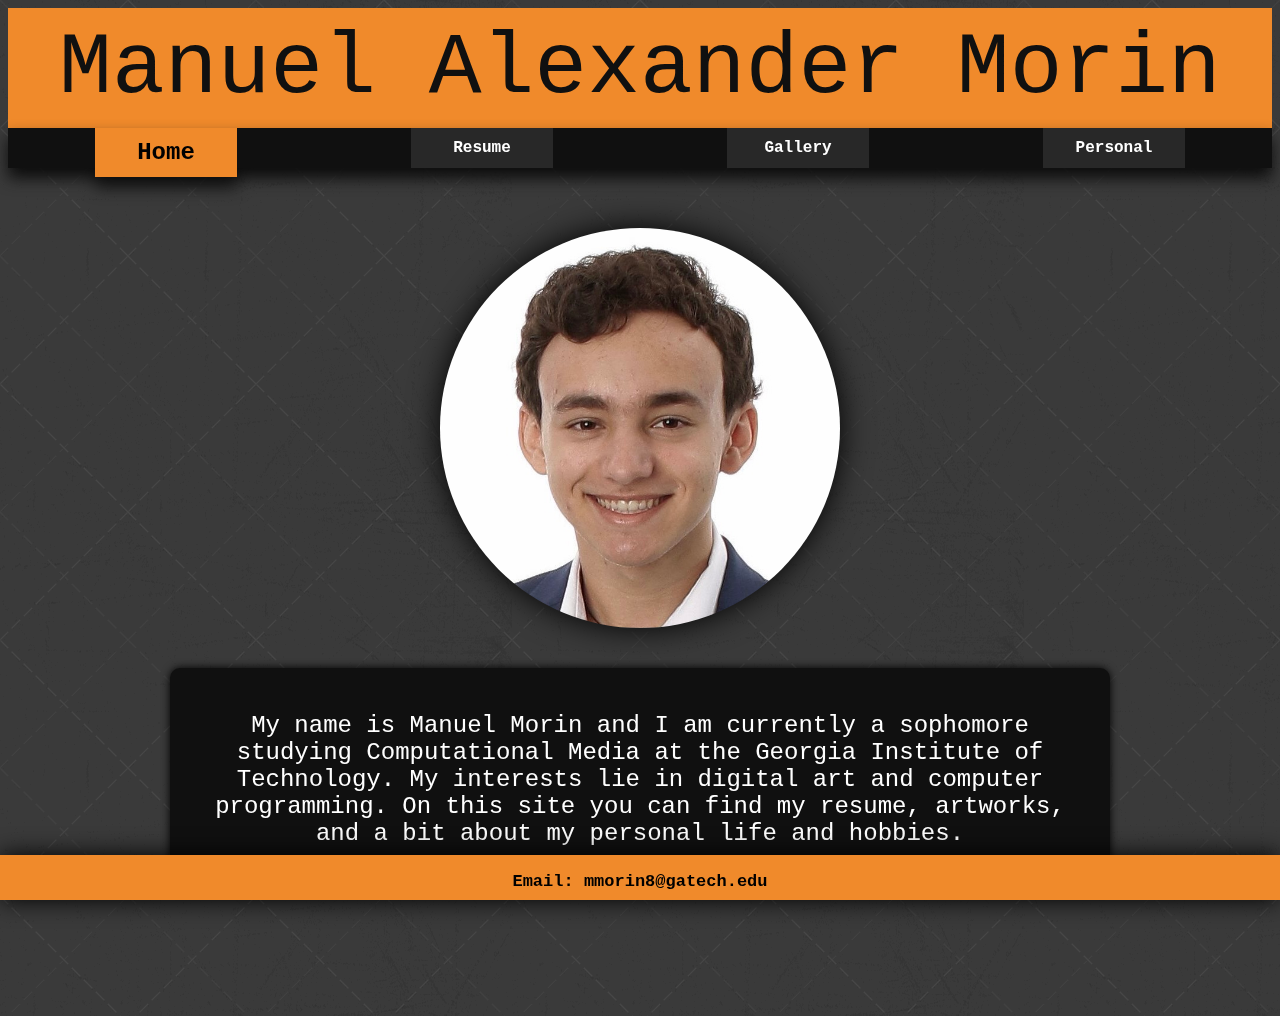
<file: index.html>
<!DOCTYPE html>
<html lang="en">

<head>
    <link rel="stylesheet" href="styles.css">
</head>


<div class="headerdiv">
    <h1> Manuel Alexander Morin</h1>
</div>

<div class="navbar">  
    <a id="selected" href="index.html"> Home</a>
    <a href="resume.html"> Resume</a>
    <a href="gallery.html"> Gallery</a>
    <a href="personal.html"> Personal</a>
</div>

<body>
    <img class="pfp" src="images\formalpfp.jpg" alt="Formal Headshot">
    <div class="generalbody">
        <p> 
            My name is Manuel Morin and I am currently a sophomore studying 
            Computational Media at the Georgia Institute of Technology.
            My interests lie in digital art and computer programming. 
            On this site you can find my resume, artworks, and a bit about 
            my personal life and hobbies.
        </p>
    </div>
    <div class="bottom">  
        <p>Email: mmorin8@gatech.edu</p>
    </div>
   
</body>
</file>
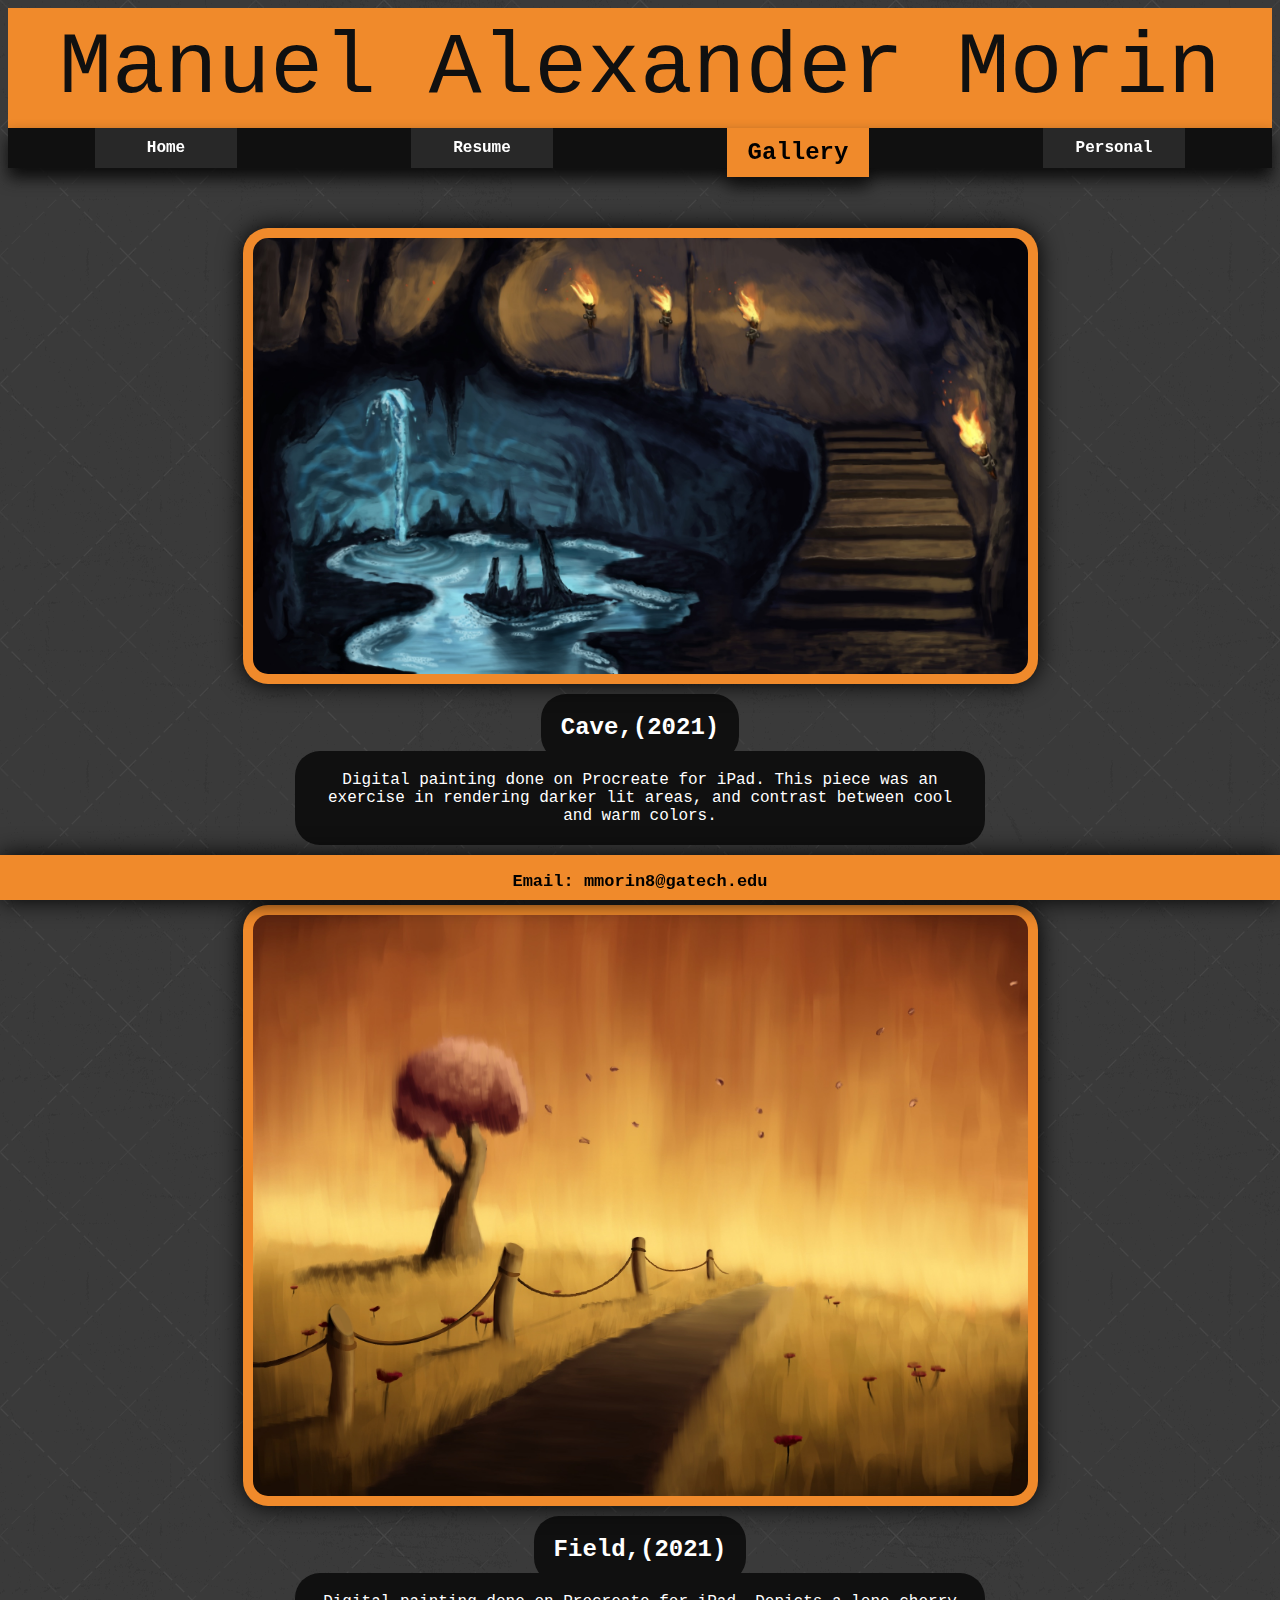
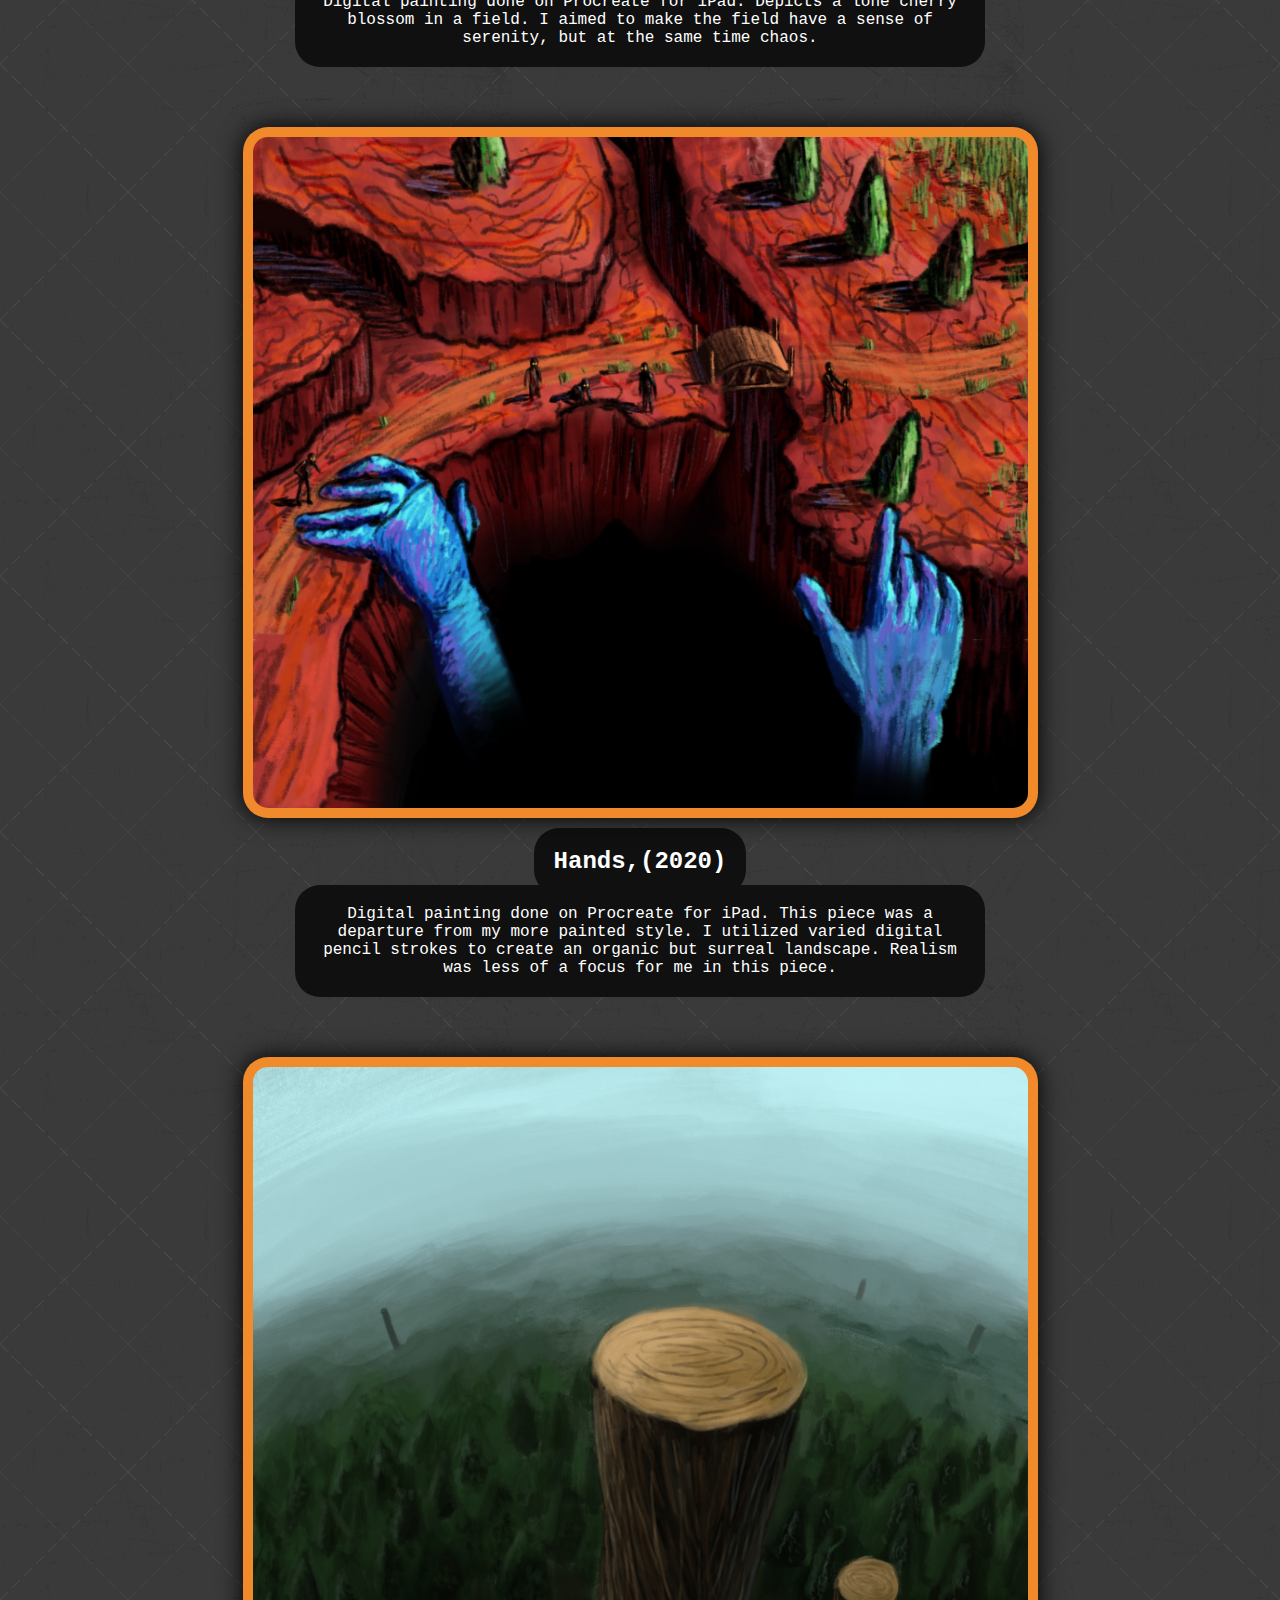
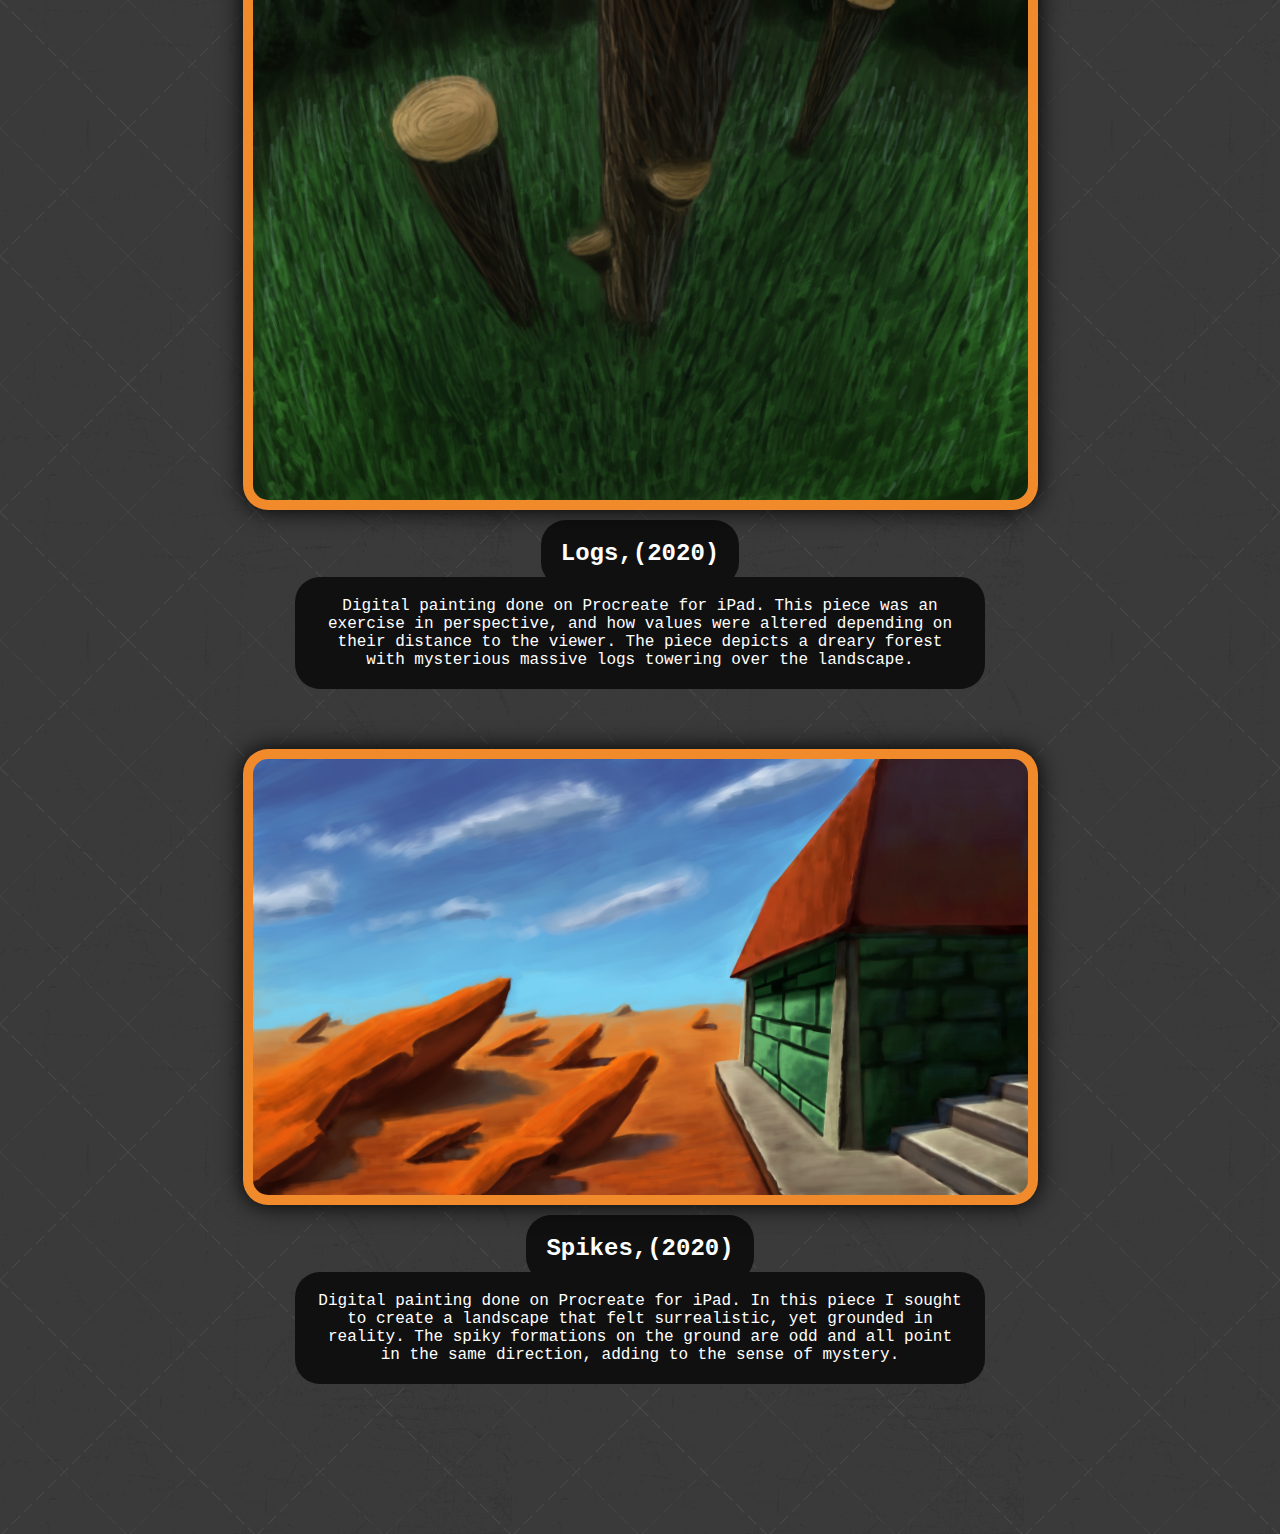
<file: gallery.html>
<!DOCTYPE html>
<html lang="en">

<head>
    <link rel="stylesheet" href="styles.css">
</head>

<div class="headerdiv">
    <h1> Manuel Alexander Morin</h1>
</div>

<div class="navbar">  
    <a class="currentpage" href="index.html"> Home</a>
    <a href="resume.html"> Resume</a>
    <a id="selected" href="gallery.html"> Gallery</a>
    <a href="personal.html"> Personal</a>
</div>

<body>
    <div class="gallery-container" style="margin-bottom:150px">
        <img src="images\cave.JPG" alt="">
        <p class="gallerydescription" style="margin-top: 10px; margin-bottom:-10px; font-size: x-large; font-weight: bold;">Cave,(2021)</p>
        <p class="gallerydescription">
            Digital painting done on Procreate for iPad. This piece was an exercise in rendering darker lit areas, and contrast 
            between cool and warm colors.</p>

        <img src="images\field.JPG" alt="">
        <p class="gallerydescription" style="margin-top: 10px; margin-bottom:-10px; font-size: x-large; font-weight: bold;">Field,(2021)</p>
        <p class="gallerydescription">
            Digital painting done on Procreate for iPad. Depicts a lone cherry blossom in a field. I aimed to make the 
        field have a sense of serenity, but at the same time chaos.</p>

        <img src="images\hands.JPG" alt="">
        <p class="gallerydescription" style="margin-top: 10px; margin-bottom:-10px; font-size: x-large; font-weight: bold;">Hands,(2020)</p>
        <p class="gallerydescription">
            Digital painting done on Procreate for iPad. This piece was a departure from my more painted style. I utilized varied
        digital pencil strokes to create an organic but surreal landscape. Realism was less of a focus for me in this piece.</p>

        <img src="images\logs.JPG" alt="">
        <p class="gallerydescription" style="margin-top: 10px; margin-bottom:-10px; font-size: x-large; font-weight: bold;">Logs,(2020)</p>
        <p class="gallerydescription">
            Digital painting done on Procreate for iPad. This piece was an exercise in perspective, and how values were altered
        depending on their distance to the viewer. The piece depicts a dreary forest with mysterious massive logs towering over the 
        landscape.</p>

        <img src="images\rocky.JPG" alt="">
        <p class="gallerydescription" style="margin-top: 10px; margin-bottom:-10px; font-size: x-large; font-weight: bold;">Spikes,(2020)</p>
        <p class="gallerydescription">
            Digital painting done on Procreate for iPad. In this piece I sought to create a landscape that felt surrealistic, 
            yet grounded in reality. The spiky formations on the ground are odd and all point in the same direction, adding to the 
            sense of mystery.</p>
    </div>
    
    <div class="bottom">  
        <p>Email: mmorin8@gatech.edu</p>
    </div>
</body>
</file>
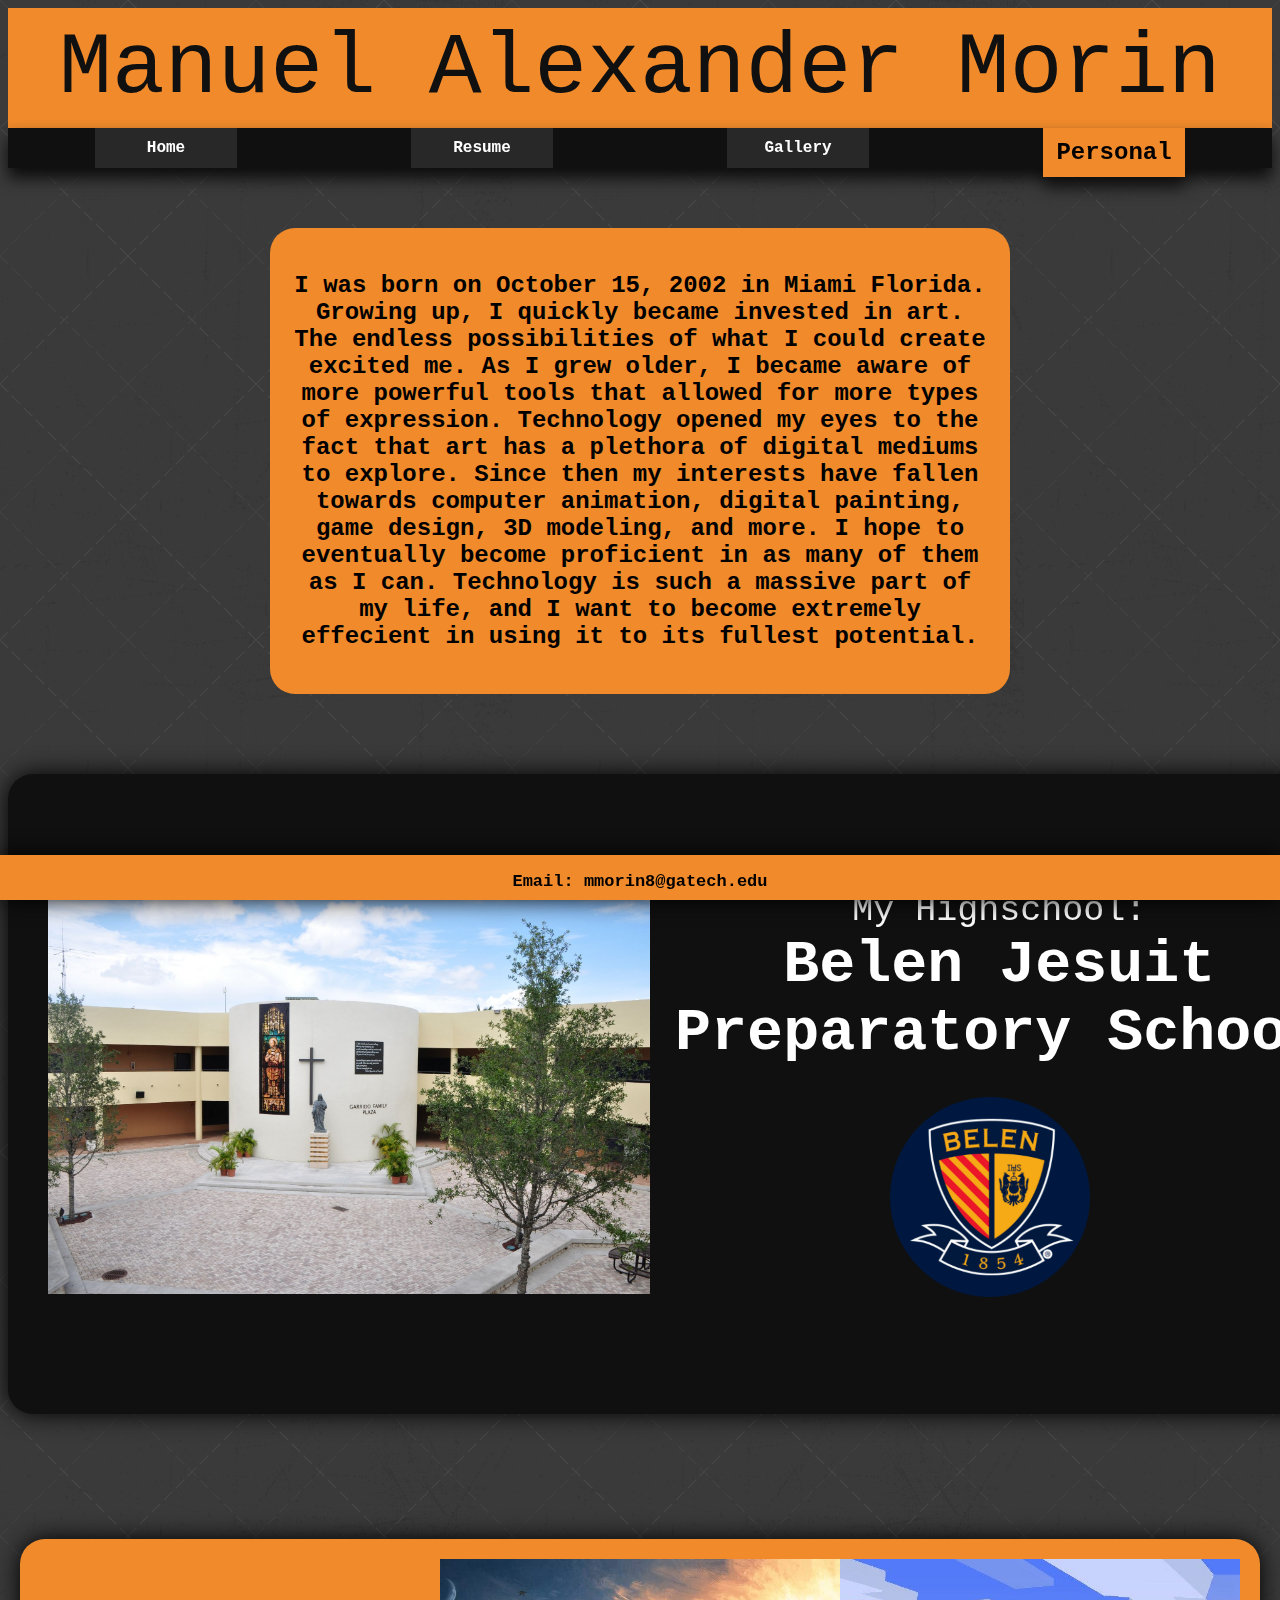
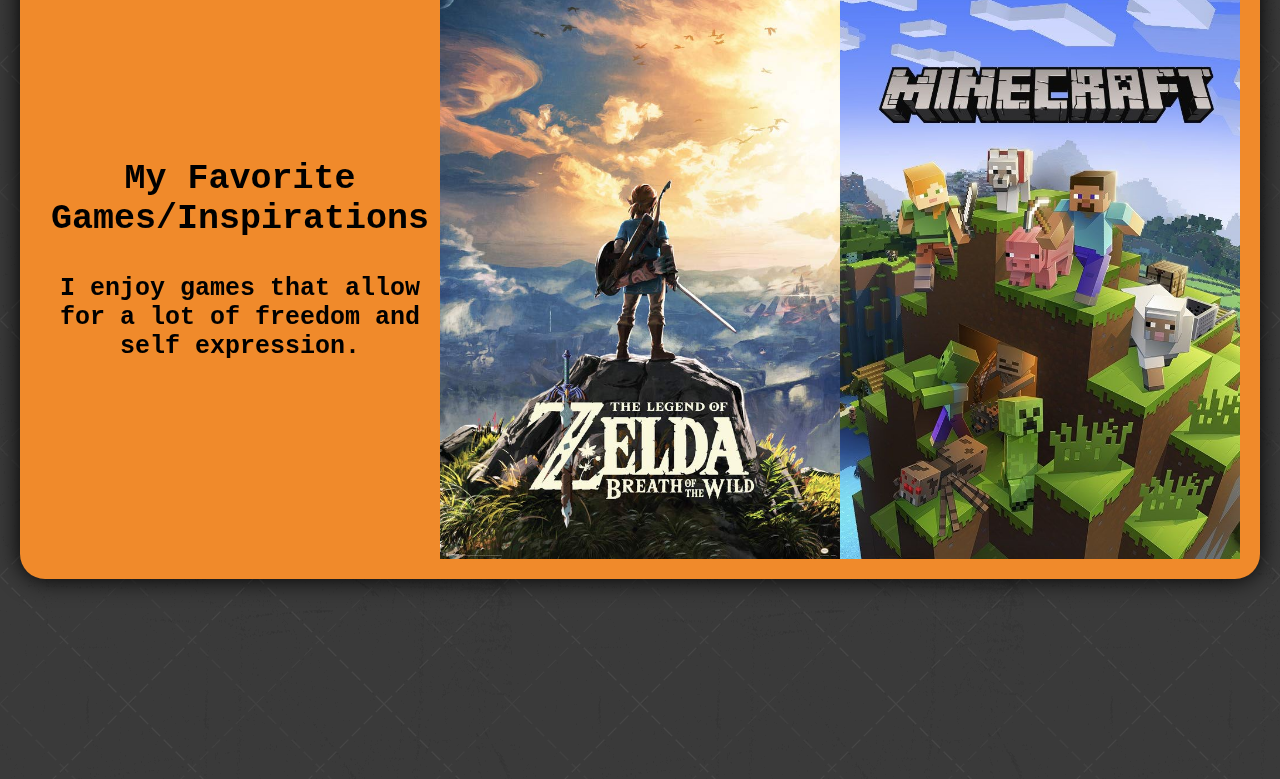
<file: personal.html>
<!DOCTYPE html>
<html lang="en">

<head>
    <link rel="stylesheet" href="styles.css">
</head>

<div class="headerdiv">
    <h1> Manuel Alexander Morin</h1>
</div>

<div class="navbar">  
    <a href="index.html"> Home</a>
    <a href="resume.html"> Resume</a>
    <a href="gallery.html"> Gallery</a>
    <a id="selected" href="personal.html"> Personal</a>
</div>

<body>
    <div class="biocontainer">
        <p>
            I was born on October 15, 2002 in Miami Florida. Growing up, I quickly became invested in art. The endless 
            possibilities of what I could create excited me. As I grew older, I became aware of more powerful tools that 
            allowed for more types of expression. Technology opened my eyes to the fact 
            that art has a plethora of digital mediums to explore. Since then my interests have fallen towards computer animation, 
            digital painting, game design, 3D modeling, and more. I hope to eventually become proficient in as many of them as I can. 
            Technology is such a massive part of my life, and I want to become extremely effecient in using
            it to its fullest potential. 
        </p>
    </div>

    <div class="highschool">
        <img src="images/belen.jpg" alt="" style="height:400px;">
        
        <div style="text-align:center; margin: auto;">
            <p style="font-size:35px ;">My Highschool:</p>
        <p style="display:block; font-size:60px; font-weight: bold;">Belen Jesuit Preparatory School</p>
        <img src="images/belenlogo.png" alt="" style="height:200px; border-radius:500px; margin-top: 30px; margin-left:220px;">
        </div>
    </div>

    <div class="games">
        <div style="width: 400px; text-align: center;">
            <p style="margin-top: 200px;">My Favorite Games/Inspirations</p>
            <p style="font-size: 25px;"> I enjoy games that allow for a lot of freedom and self expression.</p>
        </div>
        <img src="images/botw.jpg" alt="">
        <img src="images/minecraft.jpg" alt="">
        

    </div>

    <div class="bottom">  
        <p>Email: mmorin8@gatech.edu</p>
    </div>
</body>
</file>
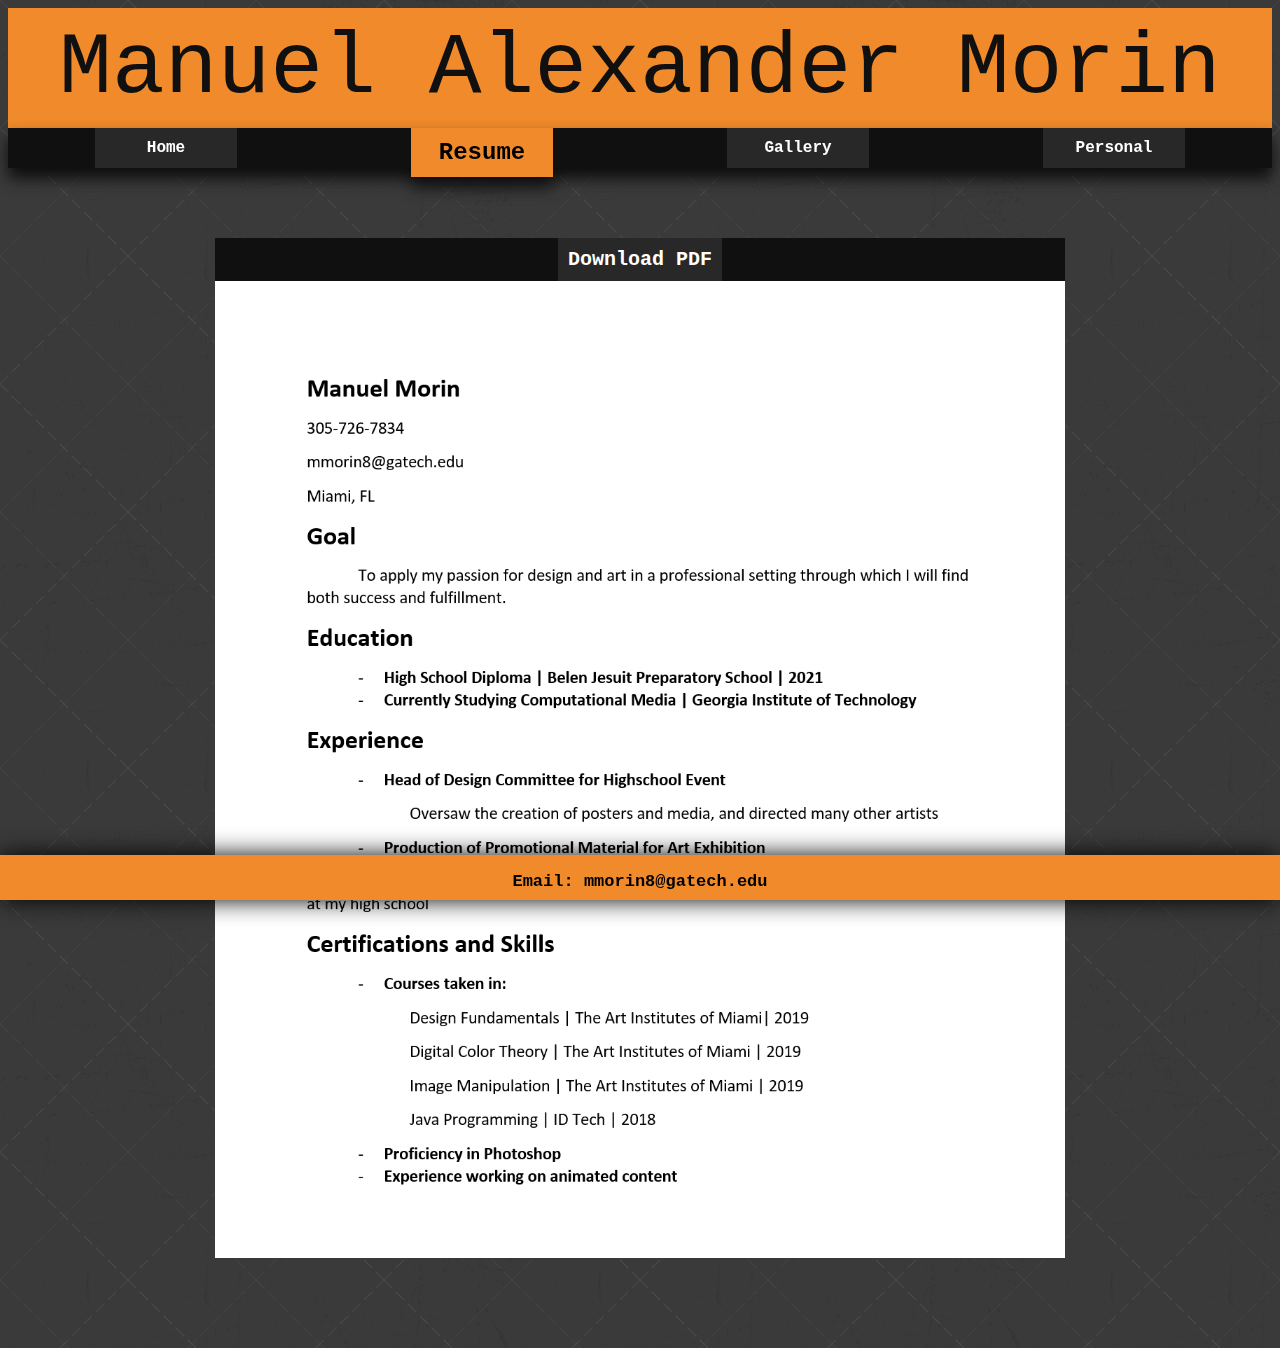
<file: resume.html>
<!DOCTYPE html>
<html lang="en">

<head>
    <link rel="stylesheet" href="styles.css">
</head>

<div class="headerdiv">
    <h1> Manuel Alexander Morin</h1>
</div>

<div class="navbar">  
    <a href="index.html"> Home</a>
    <a id="selected" href="resume.html"> Resume</a>
    <a href="gallery.html"> Gallery</a>
    <a href="personal.html"> Personal</a>
</div>
<div class="bottom">  
    <p>Email: mmorin8@gatech.edu</p>
</div>

<div class="downloadlink">
    <a href="/downloadable/Resume.pdf" download> Download PDF</a>
</div>
<img style="margin-top: 0px; width: 850px;" class="resume" src="images\res.PNG" alt="">
</file>
<file: styles.css>
.headerdiv{
    display: flex;
    overflow:hidden;
    height: 120px;
    background-color: rgb(240, 138, 43);
    margin-top: 0%;  
}

.headerdiv h1{
    color: rgb(16, 16, 16);
    font-family:'Courier New', Courier, monospace;
    font-weight:1;
    font-size: 550%;
    margin: auto;
}

.navbar{
    filter: drop-shadow(0px 10px 8px rgb(12, 12, 12));
    margin: auto;
    height: 40px;
    background-color: rgb(16, 16, 16);
    text-align: center;
    display: flex;
}

.navbar a{
    text-decoration: none;
    font-family: 'Courier New', Courier, monospace;
    font-size: 100%;
    font-weight: bold;
    padding: 11px;
    width: 120px;
    color: rgb(255, 255, 255);
    background-color: rgb(40, 40, 40);  
    margin: auto;
}

.navbar a:hover{
    font-family: 'Courier New', Courier, monospace;
    font-size: 105%;
    font-weight: bolder;
    padding: 11px;
    width: 120px;
    color: rgb(255, 255, 255);
    background-color: rgb(194, 102, 56);  
    margin: auto;
}

#selected{
    font-family: 'Courier New', Courier, monospace;
    font-size: 150%;
    font-weight: bolder;
    padding: 11px;
    width: 120px;
    color: rgb(0, 0, 0);
    background-color: rgb(240, 138, 43);  
    margin: auto;
}

.pfp{
    filter: drop-shadow(0 0 1rem rgb(0, 0, 0));
    width: 400px;
    border-radius: 500px;
    margin-top: 60px;
    margin-left: auto;
    margin-right: auto;
    display: flex;
}

.resume{
    display: flex;
    margin-left: auto;
    margin-right: auto;
    margin-top: 30px;
    margin-bottom: 90px;
    width: 800px;
}

body{
    background-image: url(images/crissxcross.png);
    background-color: rgb(58, 58, 58);
    
}

.generalbody {
    display: flex;
    width: fit-content;
    max-width: 900px;
    margin-top: 40px;
    margin-left: auto;
    margin-right: auto;
    margin-bottom:125px;
    color: rgb(255, 255, 255);
    background-color: rgb(16, 16, 16);
    filter: drop-shadow(0 0 .25rem rgb(0, 0, 0));
    width: fit-content;
    padding: 20px;
    border-radius: 10px;
    font-family:'Courier New', Courier, monospace;
    font-size: 150%;
    text-align: center;
}

.bottom{
    filter: drop-shadow(0 0 0.75rem rgb(0, 0, 0));
    position: fixed;  
    bottom: 0;
    right: 0;
    left: 0;
    display: block;
    height: 45px;
    width: auto;
    background-color: rgb(240, 138, 43);
    text-align: center;
}

.bottom p{
    font-weight: bold;
    font-size: 17px;
    display: block;
    margin-left: auto;
    margin-right: auto;
    font-family: 'Courier New', Courier, monospace;
}

.gallery-container img{
    border-radius: 25px;
    filter: drop-shadow(0 0 0.75rem rgb(0, 0, 0));
    background-color:rgb(240, 138, 43);
    display: flex;
    padding: 10px;
    margin-left: auto;
    margin-right: auto;
    margin-top: 60px;
    width: 775px;
    height: auto;
    overflow: hidden;
}

.biocontainer{
    border-radius: 25px;
    background-color:rgb(240, 138, 43);
    width: 700px;
    margin-left: auto;
    margin-right: auto;
    margin-top: 60px;
    margin-bottom: 80px;
    text-align: center;
    font-weight: bold;
    padding: 20px;
}

.biocontainer p{
    font-family: 'Courier New', Courier, monospace;
    font-size: 150%;
}

.gallerydescription{
    
    border-radius: 25px;
    font-family: 'Courier New', Courier, monospace;
    max-width: 650px;
    margin: auto;
    padding: 20px;
    align-self: center;
    text-align: center;
    flex-wrap: wrap;
    width:fit-content;
    color:rgb(255, 255, 255);
    background-color:rgb(16, 16, 16);
}

.downloadlink{
    padding: 10px;
    margin-top: 70px;
    margin-left: auto;
    margin-right: auto;
    margin-bottom: 0px;
    background-color:rgb(16, 16, 16);
    width: 830px;
    text-align: center;

}

.downloadlink a{
    font-size: 20px;
    text-decoration: none;
    padding: 10px;
    font-weight: bold;
    font-family: 'Courier New', Courier, monospace;
    color:rgb(255, 255, 255);
    background-color:rgb(40, 40, 40);
}

.downloadlink a:hover{
    background-color:rgb(194, 102, 56);
    color:rgb(255, 255, 255);
    font-size: 21px;
}

.highschool{
    border-radius: 25px;
    padding: 20px;
    filter: drop-shadow(0 0 0.75rem rgb(0, 0, 0));
    background-color:rgb(16, 16, 16);
    width:1300px;
    height:600px;
    margin-left: auto;
    margin-right: auto;
    margin-bottom: 125px;
    text-align: center;
    display: flex;
}

.highschool img{
    height:475px;
    width: auto;
    margin-left: 20px;
    margin-right: 20px;
    margin-top: auto;
    margin-bottom: auto;
    float: left;
}

.highschool p{
    margin: auto;
    font-family: 'Courier New', Courier, monospace;
    font-size: 50px;
    color: rgb(255, 255, 255);
}

.games{
    border-radius: 25px;
    padding: 20px;
    filter: drop-shadow(0 0 0.75rem rgb(0, 0, 0));
    background-color:rgb(240, 138, 43);
    width:1200px;
    height:600px;
    margin-left: auto;
    margin-right: auto;
    margin-bottom: 200px;
    margin-top: 2px;
    text-align: center;
    display: flex;
}

.games p{
    font-family: 'Courier New', Courier, monospace;
    font-weight: bold;
    font-size: 35px;
    vertical-align: middle;
}
</file>
